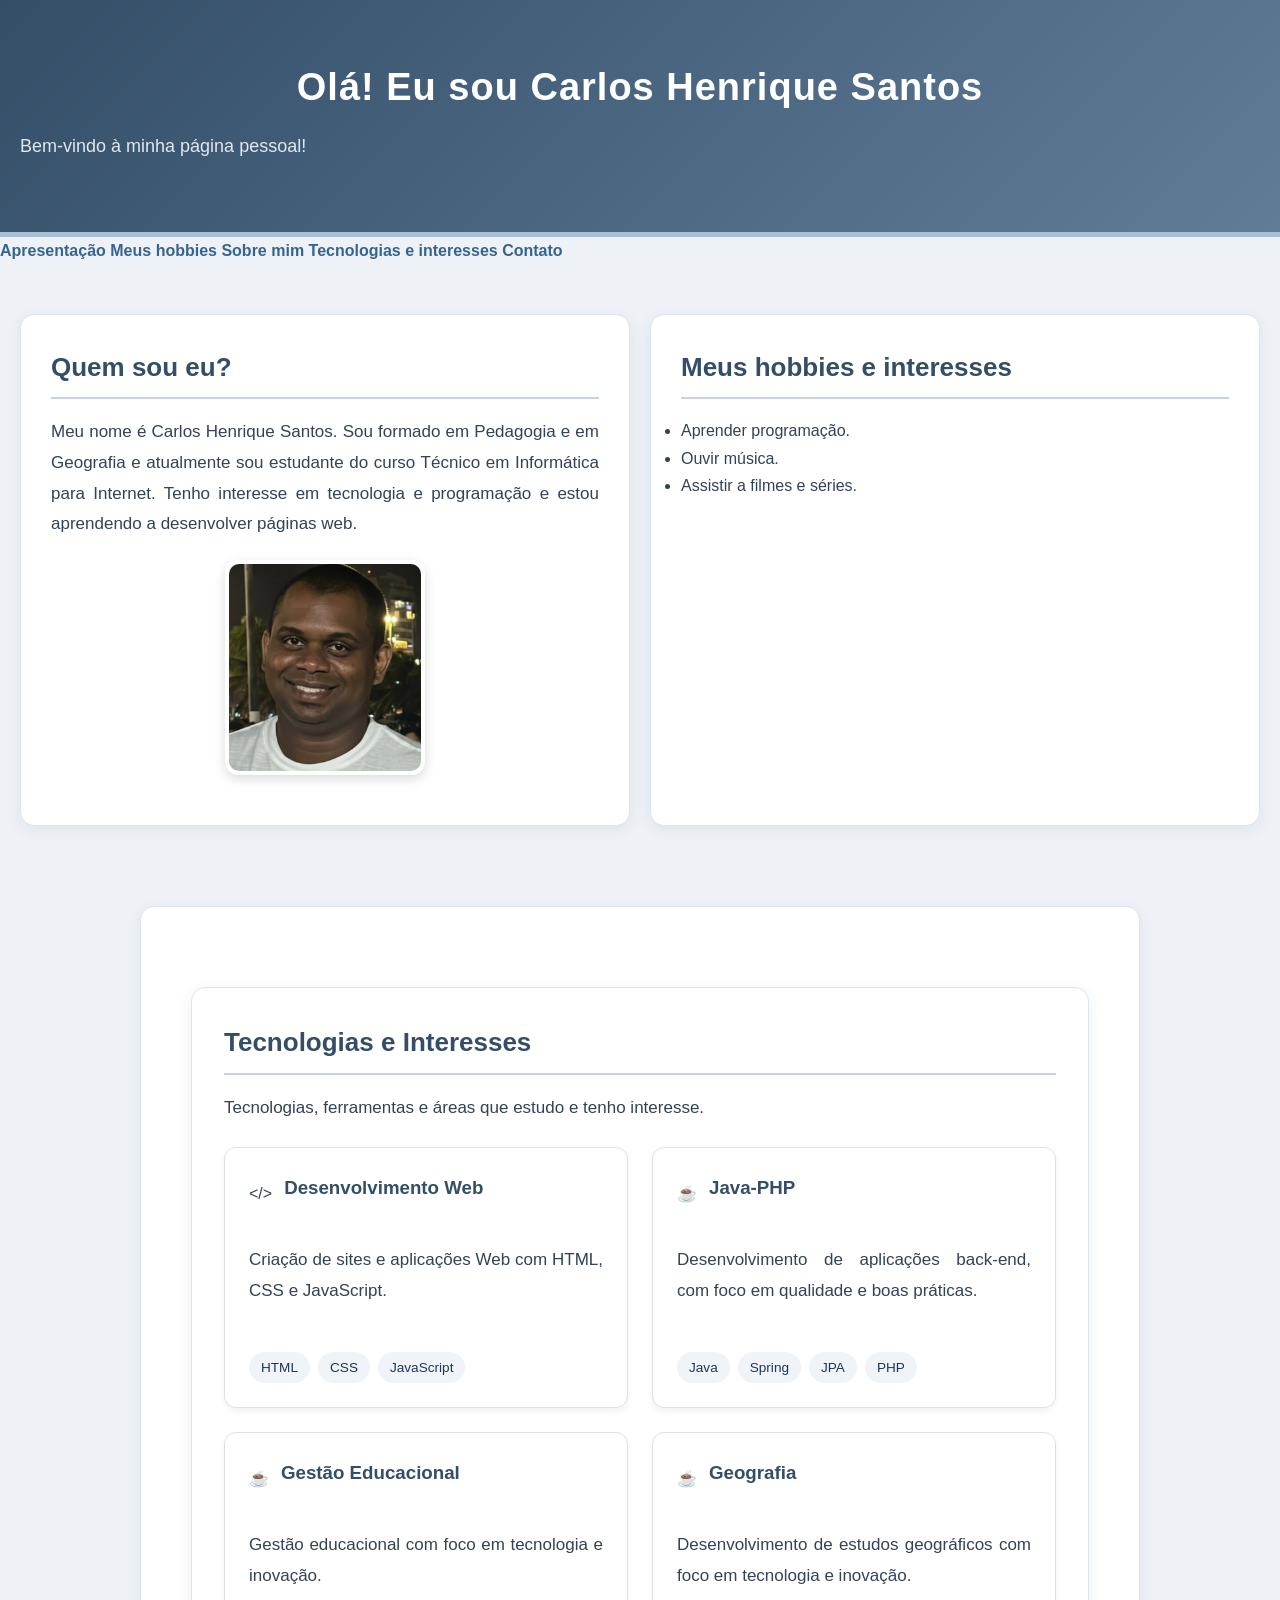
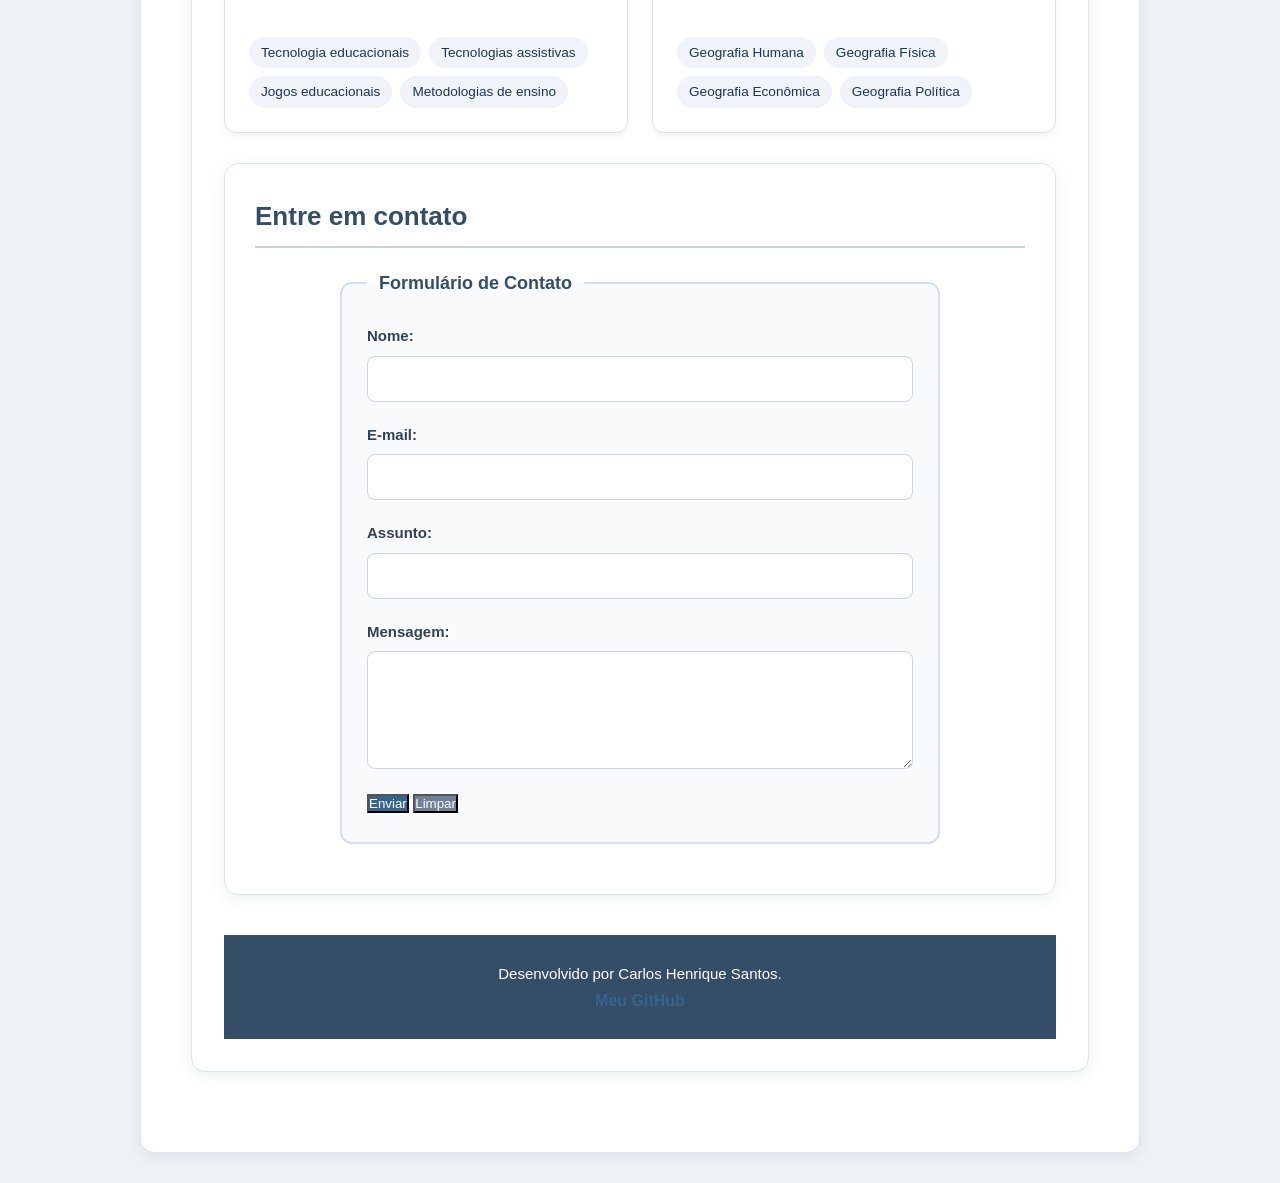
<file: index.html>
<!DOCTYPE html>
<html lang="pt-BR">
<head>
    <meta charset="UTF-8">
    <meta name="viewport" content="width=device-width, initial-scale=1.0">
    <title>Minha Página Pessoal</title>

    <link rel="stylesheet" href="css/style.css">
</head>
<body>
</section>
    <header>
        <h1>Olá! Eu sou Carlos Henrique Santos</h1>
        <p>Bem-vindo à minha página pessoal!</p>
    </header>

    <nav>
        <a href="#apresentacao">Apresentação</a>
        <a href="#hobbies">Meus hobbies</a>
        <a href="sobre.html">Sobre mim</a>
        <a href="#tecnologias e interesses" class="botao-acao">Tecnologias e interesses</a>
        <a href="#contato" class="botao-contato">Contato</a>
    </nav>

    <main>
        <section id="apresentacao">
            <h2>Quem sou eu?</h2>

            <p>
                Meu nome é Carlos Henrique Santos. Sou formado em Pedagogia e em Geografia e atualmente sou estudante do
                curso Técnico em Informática para Internet.
                Tenho interesse em tecnologia e programação
                e estou aprendendo a desenvolver páginas web.
            </p>

            <img src="imagens/minha-foto.jpg"
                 alt="Foto pessoal de Carlos Henrique Santos"
                 width="200">
        </section>

        <section id="hobbies">
            <h2>Meus hobbies e interesses</h2>

            <ul>
                <li>Aprender programação.</li>
                <li>Ouvir música.</li>
                <li>Assistir a filmes e séries.</li>
            </ul>
        </section>
    </main>
        <section>
    </body>
</html>
<main class="pagina-principal">
  <!-- Seus elementos anteriores (cabeçalho, sobre mim, etc.) -->

  <section id="tecnologias e interesses" class="secao-tecnologias e interesses">
    <h2>Tecnologias e Interesses</h2>
    <p>Tecnologias, ferramentas e áreas que estudo e tenho interesse.</p>

    <div class="grid-cartoes">
      <!-- Cartão 1 -->
      <article class="cartao">
        <div class="cartao-cabecalho">
          <span class="icone">&lt;/&gt;</span>
          <h3>Desenvolvimento Web</h3>
        </div>
        <p>Criação de sites e aplicações Web com HTML, CSS e JavaScript.</p>
        <div class="container-tags">
          <span class="tag">HTML</span>
          <span class="tag">CSS</span>
          <span class="tag">JavaScript</span>
        </div>
      </article>

      <!-- Cartão 2 -->
      <article class="cartao">
        <div class="cartao-cabecalho">
          <span class="icone">☕</span>
          <h3>Java-PHP</h3>
        </div>
        <p>Desenvolvimento de aplicações back-end, com foco em qualidade e boas práticas.</p>
        <div class="container-tags">
          <span class="tag">Java</span>
          <span class="tag">Spring</span>
          <span class="tag">JPA</span>
          <span class="tag">PHP</span>
        </div>
      </article>
      <!-- Cartão 3 -->
      <article class="cartao">
        <div class="cartao-cabecalho">
          <span class="icone">☕</span>
          <h3>Gestão Educacional</h3>
        </div>
        <p>Gestão educacional com foco em tecnologia e inovação.</p>
        <div class="container-tags">
          <span class="tag">Tecnologia educacionais</span>
          <span class="tag">Tecnologias assistivas</span>
          <span class="tag">Jogos educacionais</span>
          <span class="tag">Metodologias de ensino</span>
        </div>
      </article>
      <!-- Cartão 4 -->
      <article class="cartao">
        <div class="cartao-cabecalho">
          <span class="icone">☕</span>
          <h3>Geografia</h3>
        </div>
        <p>Desenvolvimento de estudos geográficos com foco em tecnologia e inovação.</p>
        <div class="container-tags">
          <span class="tag">Geografia Humana</span>
          <span class="tag">Geografia Física</span>
          <span class="tag">Geografia Econômica</span>
          <span class="tag">Geografia Política</span>
        </div>
      </article>
      <!-- Adicione os outros cartões (Banco de Dados, Controle de Versão, etc.) seguindo a mesma estrutura -->
    </div>
    <section id="contato">
    <h2>Entre em contato</h2>
    <form action="#" method="POST">
        <fieldset>
            <legend>Formulário de Contato</legend>
            
            <div class="campo-grupo">
                <label for="nome">Nome:</label>
                <input type="text" id="nome" name="nome" required>
            </div>

            <div class="campo-grupo">
                <label for="email">E-mail:</label>
                <input type="email" id="email" name="email" required>
            </div>

            <div class="campo-grupo">
                <label for="assunto">Assunto:</label>
                <input type="text" id="assunto" name="assunto">
            </div>

            <div class="campo-grupo">
                <label for="mensagem">Mensagem:</label>
                <textarea id="mensagem" name="mensagem" rows="5" required></textarea>
            </div>

            <div>
                <button type="submit">Enviar</button>
                <button type="reset">Limpar</button>
            </div>

        </fieldset>
    </form>
  </section>
   <footer>
        <p>Desenvolvido por Carlos Henrique Santos.</p>
        <a href="https://github.com/risamtos" target="_blank">
            Meu GitHub
        </a>
    </footer>
 </main>
</file>
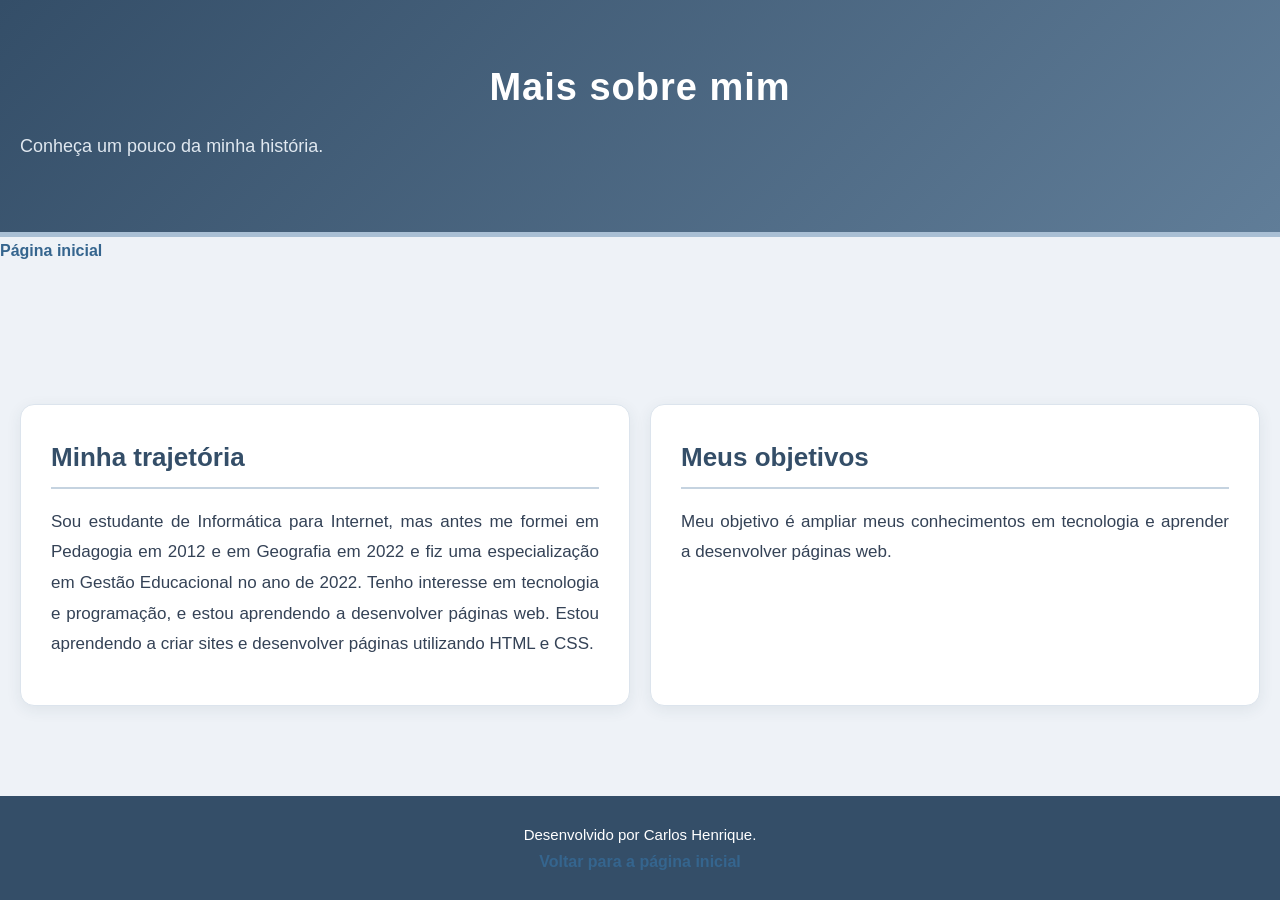
<file: sobre.html>
<!DOCTYPE html>
<html lang="pt-BR">
<head>
    <meta charset="UTF-8">
    <meta name="viewport" content="width=device-width, initial-scale=1.0">
    <title>Sobre Mim</title>
    <link rel="stylesheet" href="css/style.css">
</head>
<body>

    <header>
        <h1>Mais sobre mim</h1>
        <p>Conheça um pouco da minha história.</p>
    </header>

    <nav>
        <a href="index.html">Página inicial</a>
    </nav>

    <main>
        <section>
            <h2>Minha trajetória</h2>
            <p>
                Sou estudante de Informática para Internet, mas antes me formei em Pedagogia em 2012 e em Geografia em 2022 e fiz uma especialização em Gestão Educacional no ano de 2022. Tenho interesse em tecnologia e programação, e estou aprendendo a desenvolver páginas web.
                Estou aprendendo a criar sites e desenvolver
                páginas utilizando HTML e CSS.
            </p>
        </section>

        <section>
            <h2>Meus objetivos</h2>
            <p>
                Meu objetivo é ampliar meus conhecimentos em
                tecnologia e aprender a desenvolver páginas web.
            </p>
        </section>
    </main>

    <footer>
        <p>Desenvolvido por Carlos Henrique.</p>
        <a href="index.html">Voltar para a página inicial</a>
    </footer>

</body>
</html>
</file>
<file: css/style.css>
/* CONFIGURAÇÕES GERAIS */

/* CONFIGURAÇÕES GERAIS */
* {
    margin: 0;
    padding: 0;
    box-sizing: border-box;
}

html {
    scroll-behavior: smooth;
}

body {
    font-family: 'Segoe UI', Arial, sans-serif;
    background-color: #eef2f7;
    color: #344256;
    line-height: 1.7;
    font-size: 16px;

    /* GRID DA PÁGINA */
    display: grid;
    grid-template-rows: auto 1fr auto;
    min-height: 100vh;
}

/* CABEÇALHO */
header {
    background: linear-gradient(135deg, #344e68, #607d98);
    color: #ffffff;
    text-align: center;
    padding: 55px 20px;
    border-bottom: 5px solid #a9bfd4;
}

header h1 {
    font-size: 38px;
    font-weight: 700;
    margin-bottom: 10px;
    letter-spacing: 1px;
}

header p {
    font-size: 18px;
    color: #e0e8f0;
}

/* CONTEÚDO PRINCIPAL COM GRID */
main {
    display: grid;
    grid-template-columns: repeat(2, minmax(0, 1fr));
    gap: 20px;
    width: 100%;
    padding: 20px;
    align-content: start;
}

/* TÍTULOS */
h2 {
    color: #344e68;
    font-size: 26px;
    margin-bottom: 18px;
    padding-bottom: 8px;
    border-bottom: 2px solid #c5d3e0;
}

/* PARÁGRAFOS */
p {
    font-size: 17px;
    line-height: 1.8;
    margin-bottom: 15px;
    text-align: justify;
}

/* SEÇÕES */
section {
    background-color: #ffffff;
    max-width: 1000px;
    width: 100%;
    margin: 30px auto;
    padding: 30px;
    border-radius: 14px;
    border: 1px solid #dce4ed;
    box-shadow: 0 4px 15px rgba(40, 60, 80, 0.08);
}

/* DESTAQUE PRINCIPAL */
.destaque-principal {
    grid-column: 1 / -1;
}

/* SEÇÃO DE TECNOLOGIAS */
.secao-tecnologias {
    grid-column: 1 / -1;
    padding: 2rem;
}

/* GRID DOS CARTÕES */
.grid-cartoes {
    display: grid;
    grid-template-columns: repeat(auto-fit, minmax(280px, 1fr));
    gap: 1.5rem;
    margin-top: 1.5rem;
}

/* CARTÕES */
.cartao {
    background-color: #ffffff;
    border: 1px solid #e0e0e0;
    border-radius: 12px;
    padding: 1.5rem;
    box-shadow: 0 4px 6px rgba(0, 0, 0, 0.05);

    /* FLEXBOX */
    display: flex;
    flex-direction: column;
    justify-content: space-between;
    gap: 15px;
}

.cartao h3 {
    color: #344e68;
    margin-bottom: 10px;
}

/* CABEÇALHO DOS CARTÕES */
.cartao-cabecalho {
    display: flex;
    align-items: center;
    gap: 0.75rem;
    margin-bottom: 1rem;
}

/* TAGS */
.container-tags {
    display: flex;
    flex-wrap: wrap;
    gap: 0.5rem;
    margin-top: 1rem;
}

.tag {
    background-color: #f0f4f8;
    color: #1d3557;
    padding: 0.25rem 0.75rem;
    border-radius: 20px;
    font-size: 0.85rem;
    font-weight: 500;
}

/* IMAGENS */
img {
    display: block;
    max-width: 100%;
    height: auto;
    margin: 20px auto;
    border-radius: 14px;
    border: 4px solid #ffffff;
    box-shadow: 0 4px 12px rgba(0, 0, 0, 0.15);
}

/* LINKS */
a {
    color: #35658e;
    text-decoration: none;
    font-weight: 600;
    transition: 0.3s;
}

a:hover {
    color: #e67e22;
    text-decoration: underline;
    cursor: pointer;
}

/* FORMULÁRIO */
fieldset {
    border: 2px solid #d5e0eb;
    padding: 25px;
    border-radius: 12px;
    max-width: 600px;
    margin: 20px auto;
    background-color: #f8fafc;
}

legend {
    font-weight: 700;
    color: #344e68;
    padding: 0 12px;
    font-size: 18px;
}

/* GRUPOS DE CAMPOS */
.campo-grupo {
    margin-bottom: 20px;
    display: flex;
    flex-direction: column;
}

.campo-grupo label {
    margin-bottom: 7px;
    font-weight: 600;
    font-size: 15px;
    color: #344256;
}

.campo-grupo input,
.campo-grupo textarea {
    padding: 13px;
    border: 1px solid #cbd5e1;
    border-radius: 8px;
    font-size: 16px;
    font-family: inherit;
    width: 100%;
    background-color: #ffffff;
    transition: 0.3s;
}

.campo-grupo input:focus,
.campo-grupo textarea:focus {
    outline: none;
    border-color: #527da5;
    box-shadow: 0 0 0 3px rgba(82, 125, 165, 0.15);
}

/* BOTÕES */
.botoes-grupo {
    display: flex;
    gap: 15px;
    margin-top: 25px;
}

.botoes-grupo button {
    padding: 12px 25px;
    border: none;
    border-radius: 8px;
    cursor: pointer;
    font-size: 15px;
    font-weight: 700;
    transition: 0.3s;
}

button[type="submit"] {
    background-color: #35658e;
    color: #ffffff;
}

button[type="reset"] {
    background-color: #718096;
    color: #ffffff;
}

.botoes-grupo button:hover {
    opacity: 0.85;
    transform: translateY(-2px);
}

/* RODAPÉ */
footer {
    background-color: #344e68;
    color: #ffffff;
    text-align: center;
    padding: 25px;
    margin-top: 40px;
}

footer p {
    text-align: center;
    margin: 0;
    font-size: 15px;
}

/* RESPONSIVIDADE */
@media (max-width: 700px) {
    main {
        grid-template-columns: 1fr;
    }

    .destaque-principal,
    .secao-tecnologias {
        grid-column: 1;
    }

    .grid-cartoes {
        grid-template-columns: 1fr;
    }

    header h1 {
        font-size: 30px;
    }

    section {
        padding: 20px;
    }

    .botoes-grupo {
        flex-wrap: wrap;
    }
}
</file>
